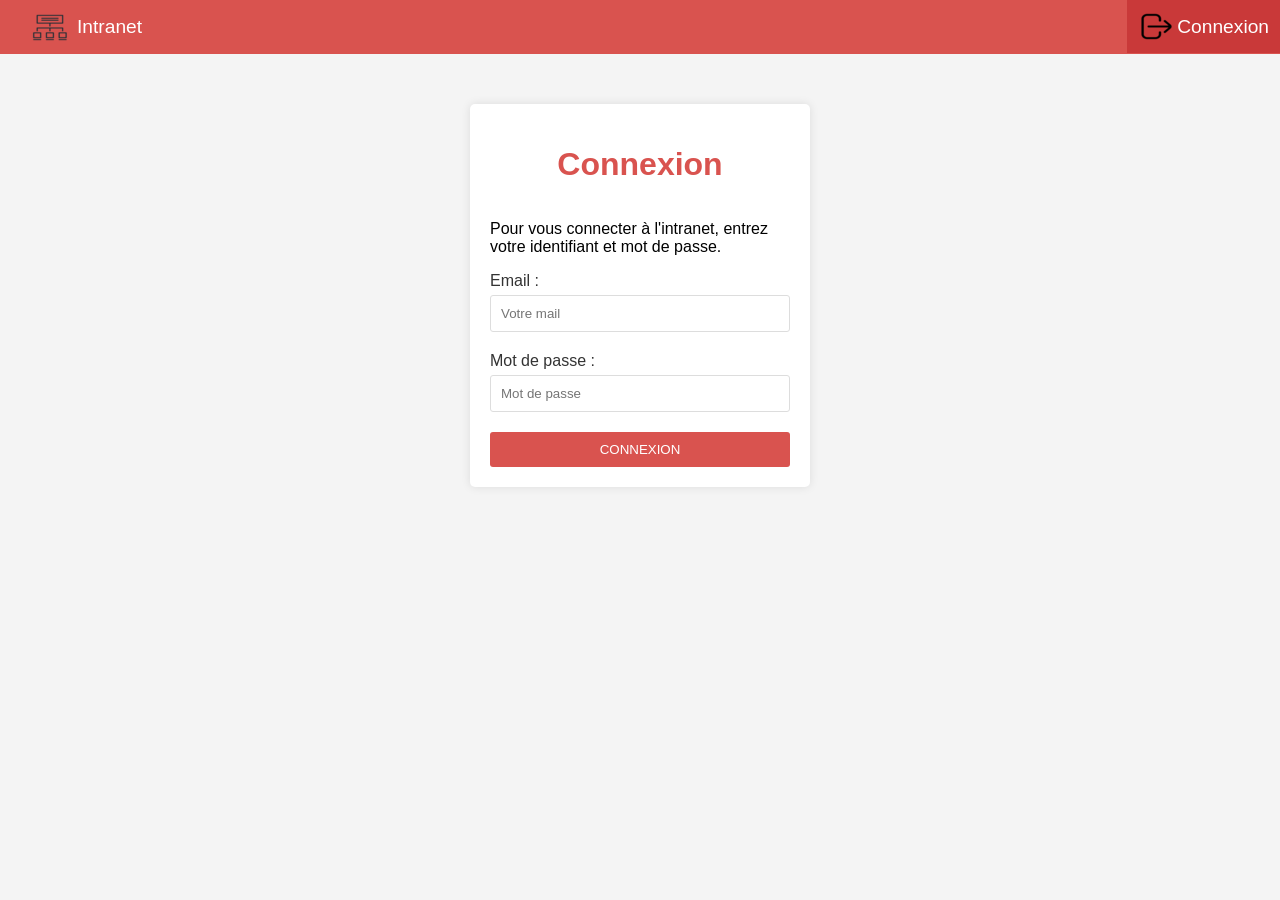
<file: index.html>
<!DOCTYPE html>
<html lang="en">
<head>
    <meta charset="UTF-8">
    <meta name="viewport" content="width=device-width, initial-scale=1.0">
    <title>Intranet</title>
    <link rel="stylesheet" href="css/menu_index.css">
    <link rel="stylesheet" href="css/formulaire_index.css">
</head>
<body>
<!--Menu-->
    <header>
        <a class="btn_intra" href="index.html"><img src="asset/intra.png" alt=""> Intranet </a>
        <nav>                 
            <a class="btn_connect" href="login.html"><img src="asset/door.png" alt=""> Connexion</a>            
        </nav>
    </header>
<!--formulaire-->
    <main>
        <h1>Connexion</h1>
    <fieldset class="fs_connection">
        <p>Pour vous connecter à l'intranet, entrez votre identifiant et mot de passe.</p>
        <form action="login.html">
            <label for="email">Email :</label>
            <input type="email" name="email" placeholder="Votre mail" id="email" required>
            <label for="password">Mot de passe :</label>
            <input type="password" name="password" placeholder="Mot de passe" id="password" required>
            <input type="submit" value="CONNEXION">
        </form>
    </fieldset>
    </main>
</body>
</html>
</file>
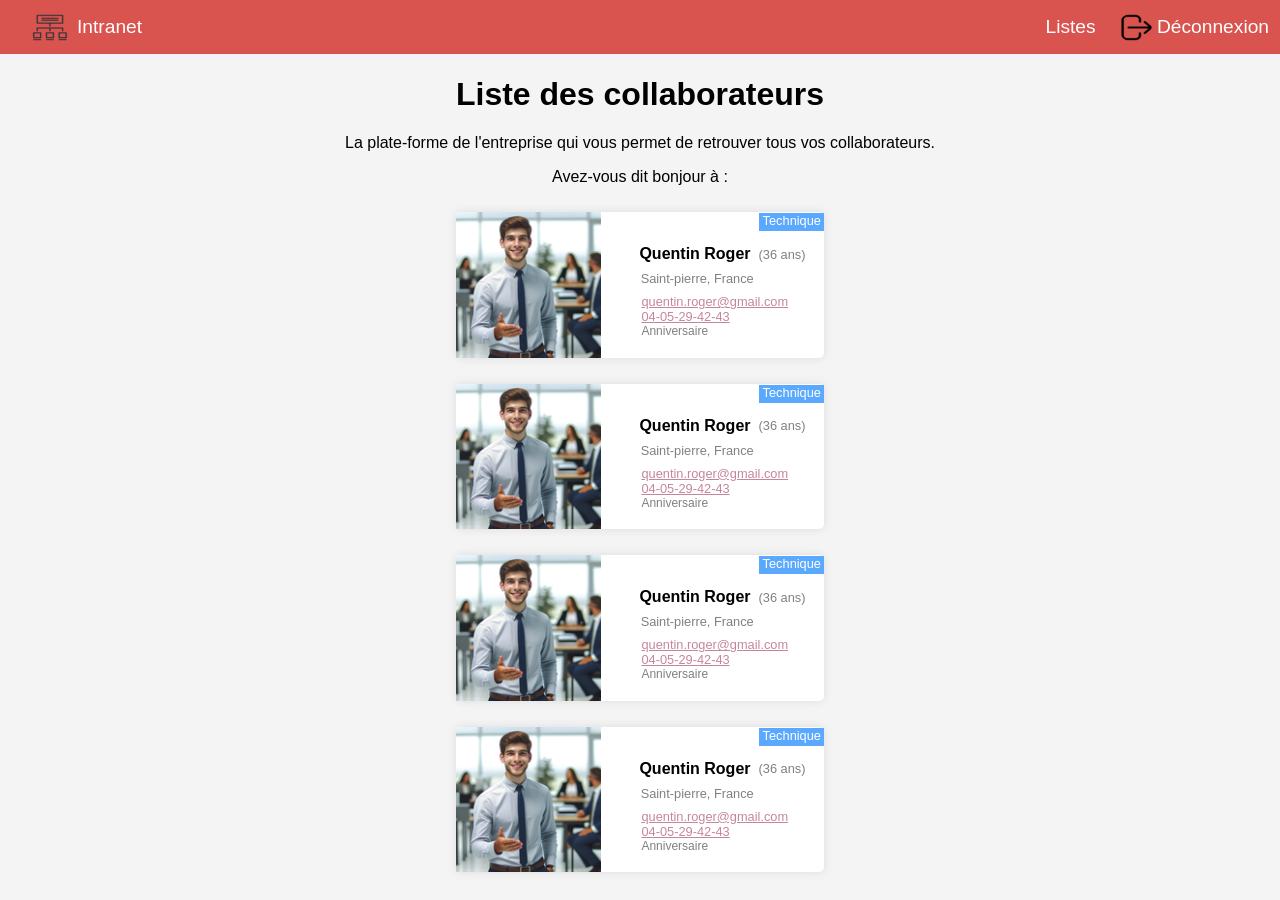
<file: html/liste.html>
<!DOCTYPE html>
<html lang="fr">
<head>
    <meta charset="UTF-8">
    <meta name="viewport" content="width=device-width, initial-scale=1.0">
    <title>Intranet</title>
    <link rel="stylesheet" href="/css/menu_login.css">
    <link rel="stylesheet" href="/css/liste_collab.css">    
</head>
<body>
<!--Menu-->
<header>
    <a class="btn_intra" href="login.html"><img src="/asset/intra.png" alt=""> Intranet </a>
    <nav>
        <ul>
            <li><a class="btn_listes" href="liste.html"> Listes</a></li>
            <li><a class="btn_connect" href="/"><img src="/asset/door.png" alt=""> Déconnexion</a></li>
        </ul>                        
    </nav>
</header>
<!--Carte Collaborateur-->
<main>
    <h1>Liste des collaborateurs</h1>
    <p>La plate-forme de l'entreprise qui vous permet de retrouver tous vos collaborateurs.</p>
    <section class="say_hello">
        <p class="p_hello">Avez-vous dit bonjour à : </p>
        <figure>
            <img class="img_collab_1" src="/asset/Quentin Roger.png" alt="collaborateurs" />               
            <figcaption class="boite">
                <div class="cont_technique"><p class="pole_technique">Technique</p></div>                   
                <p class="nom_collab"><strong>Quentin Roger</strong><span class="age">(36 ans)</span></p>
                <p class="lieu">Saint-pierre, France</p>
                <ul class="listes">
                    <li><a href=""> quentin.roger@gmail.com </a></li>
                    <li><a href=""> 04-05-29-42-43</a></li>
                    <li>Anniversaire</li>
                </ul>
            </figcaption>
        </figure>
        <figure>
            <img class="img_collab_1" src="/asset/Quentin Roger.png" alt="collaborateurs" />               
            <figcaption class="boite">
                <div class="cont_technique"><p class="pole_technique">Technique</p></div>                   
                <p class="nom_collab"><strong>Quentin Roger</strong><span class="age">(36 ans)</span></p>
                <p class="lieu">Saint-pierre, France</p>
                <ul class="listes">
                    <li><a href=""> quentin.roger@gmail.com </a></li>
                    <li><a href=""> 04-05-29-42-43</a></li>
                    <li>Anniversaire</li>
                </ul>
            </figcaption>
        </figure> 
        <figure>
            <img class="img_collab_1" src="/asset/Quentin Roger.png" alt="collaborateurs" />               
            <figcaption class="boite">
                <div class="cont_technique"><p class="pole_technique">Technique</p></div>                   
                <p class="nom_collab"><strong>Quentin Roger</strong><span class="age">(36 ans)</span></p>
                <p class="lieu">Saint-pierre, France</p>
                <ul class="listes">
                    <li><a href=""> quentin.roger@gmail.com </a></li>
                    <li><a href=""> 04-05-29-42-43</a></li>
                    <li>Anniversaire</li>
                </ul>
            </figcaption>
        </figure> 
        <figure>
            <img class="img_collab_1" src="/asset/Quentin Roger.png" alt="collaborateurs" />               
            <figcaption class="boite">
                <div class="cont_technique"><p class="pole_technique">Technique</p></div>                   
                <p class="nom_collab"><strong>Quentin Roger</strong><span class="age">(36 ans)</span></p>
                <p class="lieu">Saint-pierre, France</p>
                <ul class="listes">
                    <li><a href=""> quentin.roger@gmail.com </a></li>
                    <li><a href=""> 04-05-29-42-43</a></li>
                    <li>Anniversaire</li>
                </ul>
            </figcaption>
        </figure>           
    </section>        
</main>
</body>
</html>
</file>
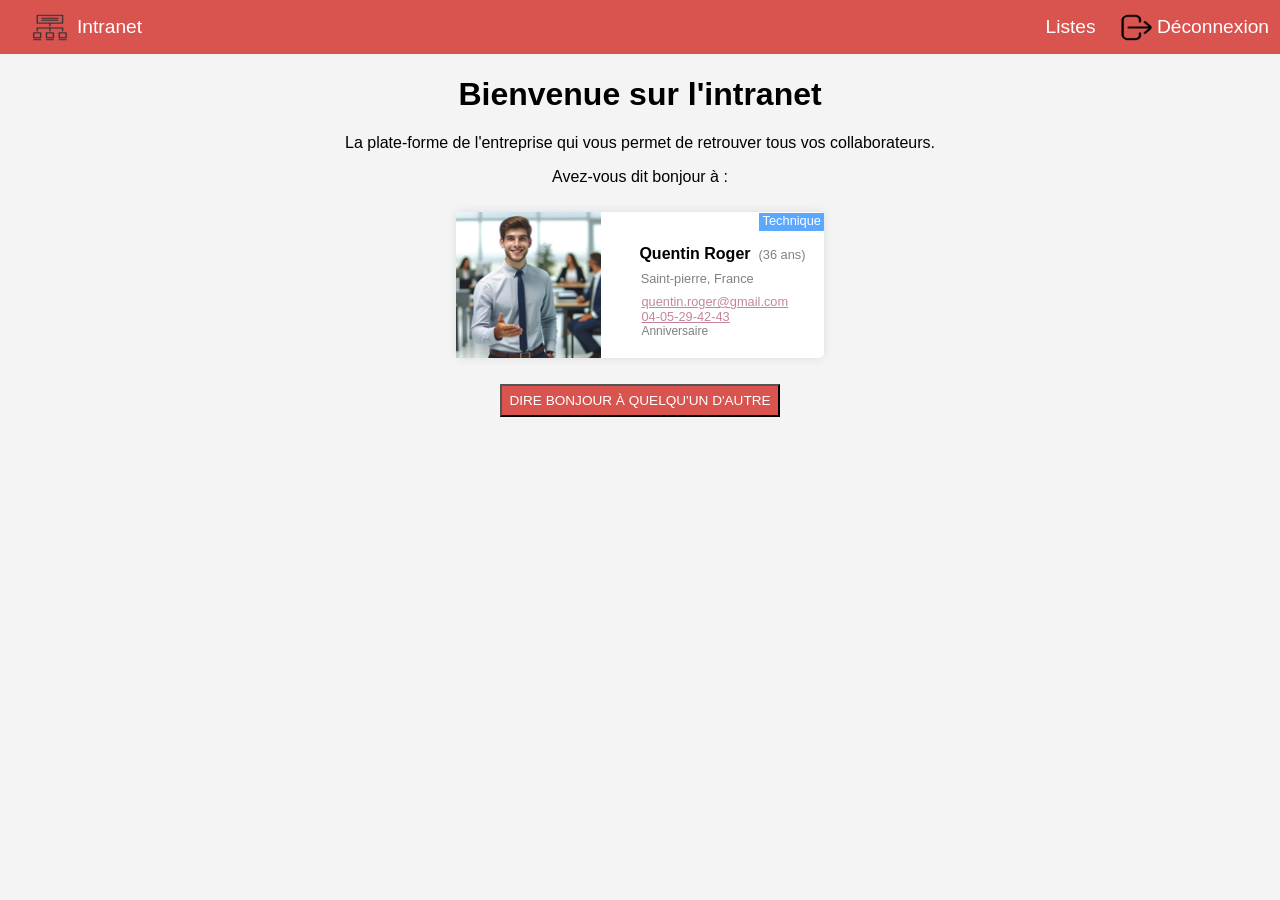
<file: html/login.html>
<!DOCTYPE html>
<html lang="en">
<head>
    <meta charset="UTF-8">
    <meta name="viewport" content="width=device-width, initial-scale=1.0">
    <title>Login</title>
    <link rel="stylesheet" href="/css/menu_login.css">
    <link rel="stylesheet" href="/css/carte_collab_login.css">
</head>
<body>
<!--Menu-->
    <header>
        <a class="btn_intra" href="login.html"><img src="/asset/intra.png" alt=""> Intranet </a>
        <nav>
            <ul>
                <li><a class="btn_listes" href="liste.html"> Listes</a></li>
                <li><a class="btn_connect" href="/"><img src="/asset/door.png" alt=""> Déconnexion</a></li>
            </ul>                        
        </nav>
    </header>
<!--Carte Collaborateur-->
    <main>
        <h1>Bienvenue sur l'intranet</h1>
        <p>La plate-forme de l'entreprise qui vous permet de retrouver tous vos collaborateurs.</p>
        <section class="say_hello">
            <p class="p_hello">Avez-vous dit bonjour à : </p>
            <figure>
                <img class="img_collab_1" src="/asset/Quentin Roger.png" alt="collaborateurs" />               
                <figcaption class="boite">
                    <div class="cont_technique"><p class="pole_technique">Technique</p></div>                   
                    <p class="nom_collab"><strong>Quentin Roger</strong><span class="age">(36 ans)</span></p>
                    <p class="lieu">Saint-pierre, France</p>
                    <ul class="listes">
                        <li><a href=""> quentin.roger@gmail.com </a></li>
                        <li><a href=""> 04-05-29-42-43</a></li>
                        <li>Anniversaire</li>
                    </ul>
                </figcaption>
            </figure>
            <div>
                <button class="button_user">DIRE BONJOUR À QUELQU'UN D'AUTRE</button>
            </div>           
        </section>        
    </main>
</body>
</html>
</file>
<file: css/menu_index.css>
/* General body styling */
body {
    font-family: 'Arial', sans-serif;
    margin: 0;
    padding: 0;
    background-color: #f4f4f4; 
}

/* Header and navigation styles */
header{
    display: flex; /* Utiliser flex pour un meilleur contrôle de l'alignement */
    justify-content: space-between; /* Aligner les éléments sur les extrémités */
    background-color: #d9534f; 
    font-size: 1.2rem;             
}

/* marge img_intra */
header>a.btn_intra>img {
    margin-left: 1rem; /* Décaler le premier lien de 4/5 pixels vers la droite */ 
    margin-right: 0.5rem; /* Créer un écart entre mon image-intra et le texte */
}

/* Personnalisation btn_intra */
header>a {
    display: flex;
    align-items: center;
    padding: 0.725rem 1rem 0.725rem 1rem;
    color: white;
    text-decoration: none;           
}

/* marge img_Connexion */
header>nav>a.btn_connect>img {
    margin-right: 0.15rem; 
}

/* Personnalisation btn_Connexion */
nav>a {
    display: flex;
    align-items: center;    
    padding: 0.6875rem;
    text-decoration: none;            
}    

/* Couleur btn_Connexion */
nav>a.btn_connect {
    color: #fff;
    background-color: rgb(201, 57, 57);
}

/* Transition btn_Intra */
a.btn_intra:hover {    
    background-color: rgb(219, 57, 57);
    transition: 0.3s all ease-in-out;
}

/* Transition btn_Connexion */
nav>a.btn_connect:hover, .btn-hb:hover {
    background-color: rgb(185, 45, 45);
    transition: all 0.3s ease-in-out;    
}
</file>
<file: css/formulaire_index.css>
/* Style for the login form */
main {
    max-width: 300px;
    margin: 50px auto;
    padding: 20px;
    background: white;
    border-radius: 5px;
    box-shadow: 0 0 10px rgba(0, 0, 0, 0.1);
}

.fs_connection {
    border: none;
    margin: 0;
    padding: 0;
}

main h1 {
    text-align: center;
    color: #d9534f; /* Red color to match the header */
}

form {
    display: flex;
    flex-direction: column;
}

form label {
    margin-bottom: 5px;
    color: #333; /* Dark grey color for text */
}

form input[type="email"],
form input[type="password"] {
    padding: 10px;
    margin-bottom: 20px;
    border: 1px solid #ddd; /* Light grey border */
    border-radius: 3px;
}

form input[type="submit"] {
    padding: 10px;
    background: #d9534f; /* Red background */
    color: white;
    border: none;
    border-radius: 3px;
    cursor: pointer;
}

form input[type="submit"]:hover {
    background: #c9302c; /* Darker red for hover effect */
}
</file>
<file: css/menu_login.css>
/* General body styling */
body {
    font-family: 'Arial', sans-serif;
    margin: 0;
    padding: 0;
    background-color: #f4f4f4; 
}

/* Header and navigation styles */
header{
    display: flex;    
    justify-content: space-between;
    align-items: center;
    background-color: #d9534f;  
    font-size: 1.2rem;
}

/* marge img_intra */
header>a.btn_intra>img{
    margin-left: 1rem;
    margin-right: 0.5rem;
}

/* Personnalisation btn_intra */
header>a{
    display: flex;
    align-items: center;
    padding: 0.725rem 1rem 0.725rem 1rem;
    color: white;
    text-decoration: none;    
}

/* marge img_Déonnexion */
header>nav>ul>li>a.btn_connect>img {
    margin-right: 0.15rem; 
}

/* Personnalisation Partie droite_menu 1 */
header>nav>ul {
    display: flex;
    align-items: center;
    list-style: none;
    margin: 0;   
}

/* Personnalisation Partie droite_menu 2 */
header>nav>ul>li>a {
    display: flex;
    align-items: center;  
    color: white;
    text-decoration: none;
    padding: 0.6875rem;
}

/* Padding btn_Listes */
header>nav>ul>li>a.btn_listes{
    padding-top: 1rem;
    padding-bottom: 1rem;
}
/* Transition btn_Intra */
a.btn_intra:hover {    
    background-color: rgb(219, 57, 57);
    transition: 0.3s all ease-in-out;
}

/* Transition btn_Listes */
header>nav>ul>li>a.btn_listes:hover, .btn-hb:hover {
    background-color: rgb(185, 45, 45);
    transition: all 0.3s ease-in-out;    
}

/* Transition btn_Déconnexion */
header>nav>ul>li>a.btn_connect:hover, .btn-hb:hover {
    background-color: rgb(185, 45, 45);
    transition: all 0.3s ease-in-out;    
}

/* Transition btn_profil */
header>nav>ul>li>a.profil_img:hover, .btn-hb:hover {
    background-color: rgb(185, 45, 45);
    transition: all 0.3s ease-in-out;    
}

/* Arrondir le btn_profil */
header>nav>ul>li>a>img {
    border-radius: 50%;
}
</file>
<file: css/liste_collab.css>
/* Centrer le texte*/
main>h1 {
    display: flex;   
    justify-content: center;
}
main>p {
    display: flex;   
    justify-content: center;
}
.say_hello>p {
    display: flex;   
    justify-content: center;
}

/* Carte collaborateur*/
.say_hello>figure {
    display: flex;
    justify-content:center;                  
    align-items:center;
    background-color: white;
    width: 23.05rem;
    margin: 1.625rem auto;
    border-radius: 0.3125rem;
    box-shadow: 0 0 0.625rem rgba(0, 0, 0, 0.1);

    height: 9.1rem;
}

.img_collab_1{
    height: 9.1rem;
}
/* Styles pour le pole_technique*/
.pole_technique{
    display: flex;
    background-color:#5ba9fe;
    color: white;
    font-size: 0.8rem; 
    padding: 0.2rem;
    align-items: flex-start;
    margin: 0;
    padding-top: 0;
    
}

/* conteneur du pole technique*/
.cont_technique { /* ou le sélecteur approprié pour le conteneur parent */
    display: flex;
    justify-content: flex-end; /* Aligner le contenu à droite */
    align-items: flex-start; /* Aligner le contenu en haut */
    height: 2rem; /* Hauteur fixe pour le conteneur */
    padding: 0;
    margin-top: -1.156rem;
    margin-right: -2.25rem;
}


/* Centrer le nom_collab*/
.nom_collab {
    display: flex;
    justify-content: center;
    margin: 0rem 0 0 1.2rem;
    margin-left: 2.27rem;
    margin-right: -1.1875rem ;
}

/* Style pour l'age*/
.age {
    display: flex;
    align-items: center;   
    font-size: 0.8rem; 
    color: grey; 
    margin-left: 0.5rem; 
}

/* Style du lieu de naissance*/
.lieu {
    display: flex;
    justify-content: center;
    color: grey; 
    margin-left: 0.3rem;
    font-size: 0.8rem;
    margin-top: 0.5rem;
    margin-bottom: 0.5rem;   
}

/* Styles pour les liens*/
.say_hello>figure>figcaption>ul>li>a {
    color:#c5869d;
    font-size:0.8rem;   
}

/* Styles pour Anniversaire*/
.say_hello>figure>figcaption>ul>li {
    color:grey;
    list-style: none;
    font-size:0.75rem;  
}

/* Centrer les éléments*/
.say_hello>div{
    display: flex;
    justify-content: center;
}

/* réduire l'écart entre le lieu et les liens*/
.listes{
    margin: 0 0 0 0;    
}

/*écart entre l'image et les éléments */
.boite{
    margin-right: 2.25rem;
}

/* Modif barre de recherche*/
form {
    display: flex;
    align-items: center;
    justify-content: center;
    font-size: 1.09rem;
}

/* Espacement entre les éléments */
form > * {
    margin-right: 0.625rem; 
}

/* Choice style */
.custom-select, .custom-select option {
    font-size: 1.25rem; 
    width: 100%;  
    height:2.5rem; 
}


.search-input {
    width: 100%;
    height:2.5rem; 
    font-size: 1rem; 
    padding: 0 10px; 
    
}
</file>
<file: css/carte_collab_login.css>
/* Centrer le texte*/
main>h1 {
    display: flex;   
    justify-content: center;
}
main>p {
    display: flex;   
    justify-content: center;
}
.say_hello>p {
    display: flex;   
    justify-content: center;
}

/* Carte collaborateur*/
.say_hello>figure {
    display: flex;
    justify-content:center;                  
    align-items:center;
    background-color: white;
    width: 23.05rem;
    margin: 1.625rem auto;
    border-radius: 0.3125rem;
    box-shadow: 0 0 0.625rem rgba(0, 0, 0, 0.1);

    height: 9.1rem;
}

.img_collab_1{
    height: 9.1rem;
}
/* Styles pour le pole_technique*/
.pole_technique{
    display: flex;
    background-color:#5ba9fe;
    color: white;
    font-size: 0.8rem; 
    padding: 0.2rem;
    align-items: flex-start;
    margin: 0;
    padding-top: 0;
}

/* conteneur du pole technique*/
.cont_technique { /* ou le sélecteur approprié pour le conteneur parent */
    display: flex;
    justify-content: flex-end; /* Aligner le contenu à droite */
    align-items: flex-start; /* Aligner le contenu en haut */
    height: 2rem; /* Hauteur fixe pour le conteneur */
    padding: 0;
    margin-top: -1.156rem;
    margin-right: -2.25rem;
}


/* Centrer le nom_collab*/
.nom_collab {
    display: flex;
    justify-content: center;
    margin: 0rem 0 0 1.2rem;
    margin-left: 2.27rem;
    margin-right: -1.1875rem ;
}

/* Style pour l'age*/
.age {
    display: flex;
    align-items: center;   
    font-size: 0.8rem; 
    color: grey; 
    margin-left: 0.5rem; 
}

/* Style du lieu de naissance*/
.lieu {
    display: flex;
    justify-content: center;
    color: grey; 
    margin-left: 0.3rem;
    font-size: 0.8rem;
    margin-top: 0.5rem;
    margin-bottom: 0.5rem;   
}

/* Styles pour les liens*/
.say_hello>figure>figcaption>ul>li>a {
    color:#c5869d;
    font-size:0.8rem;   
}

/* Styles pour Anniversaire*/
.say_hello>figure>figcaption>ul>li {
    color:grey;
    list-style: none;
    font-size:0.75rem;  
}

.button_user {
    background-color: #d9534f ;
    color: white;
    padding: 0.45rem;
    display: flex;
    justify-content: center;
    font-family: 'Arial', sans-serif;
    font-size: 0.85rem;   
}

.button_user:hover {
    background-color:#c9302c;
}
.say_hello>div{
    display: flex;
    justify-content: center;
}

/* réduire l'écart entre le lieu et les liens*/
.listes{
    margin: 0 0 0 0;    
}
.boite{
    margin-right: 2.25rem;
}
</file>
